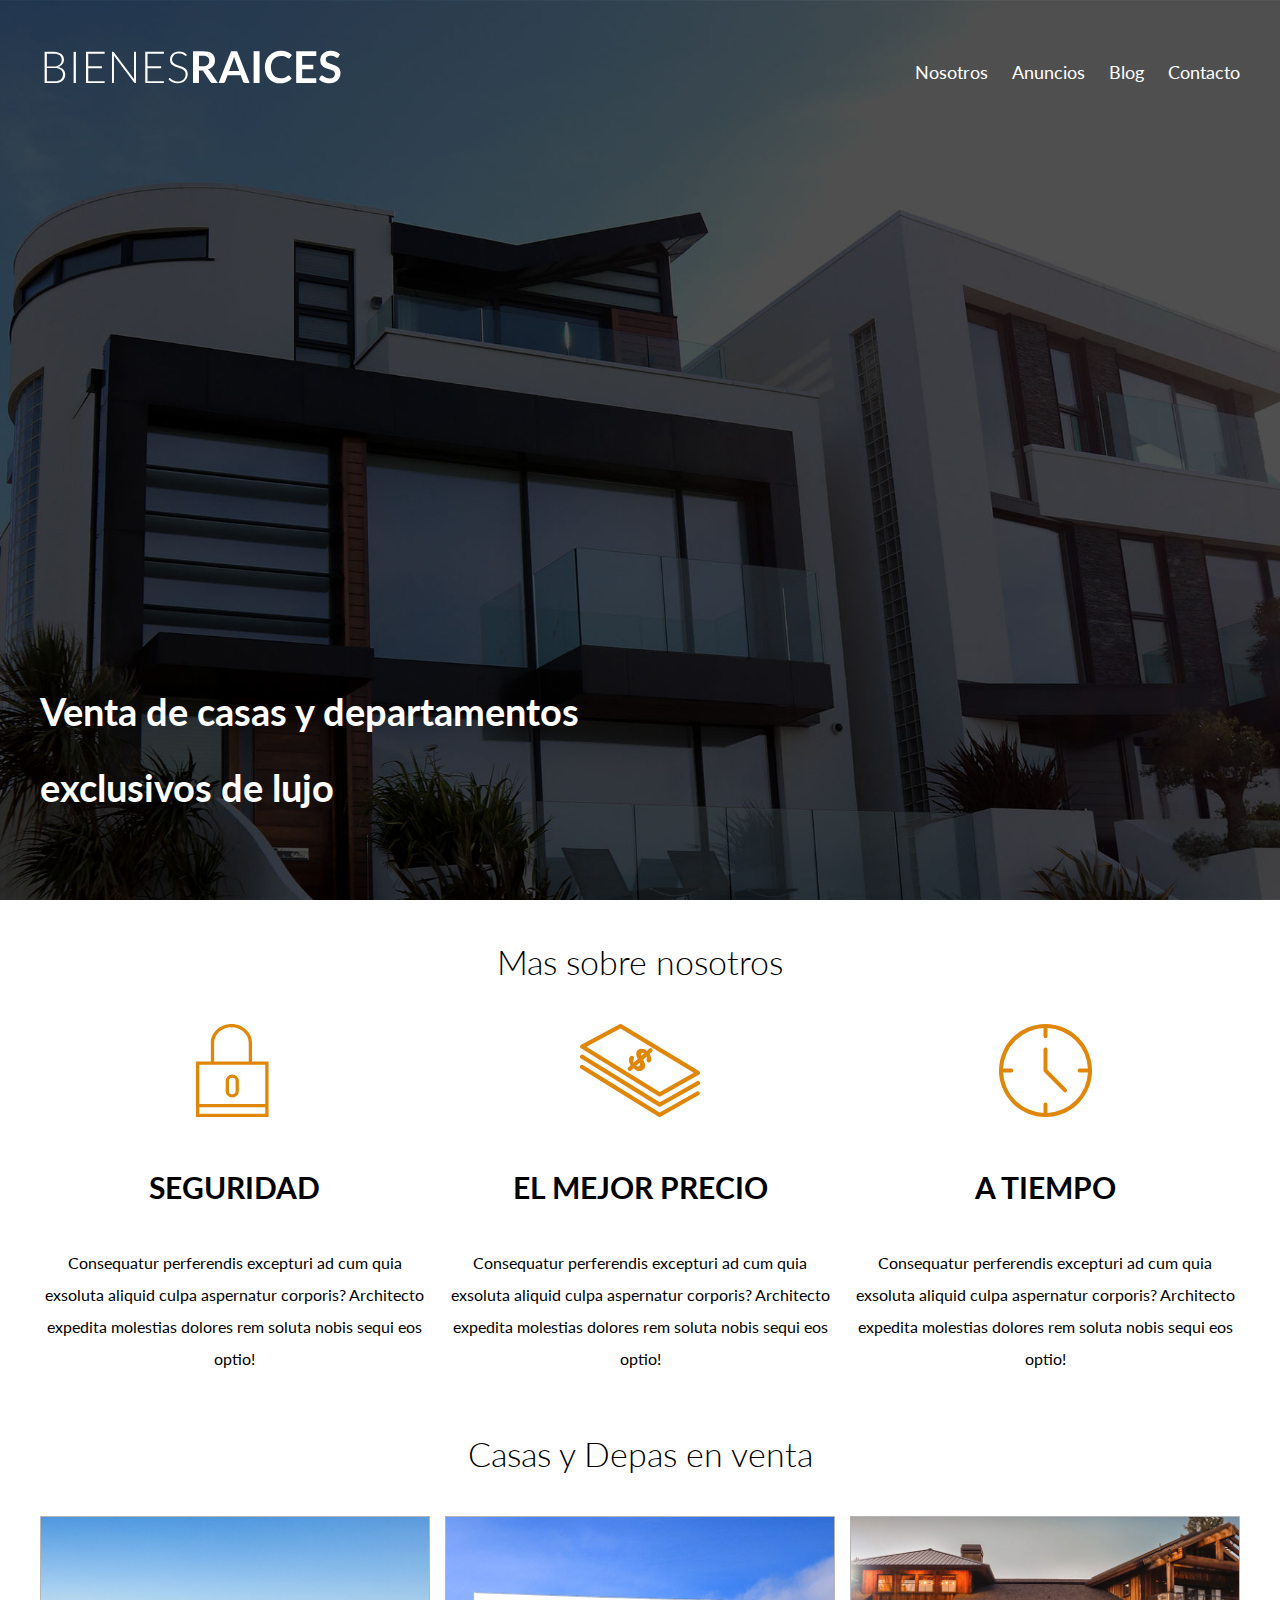
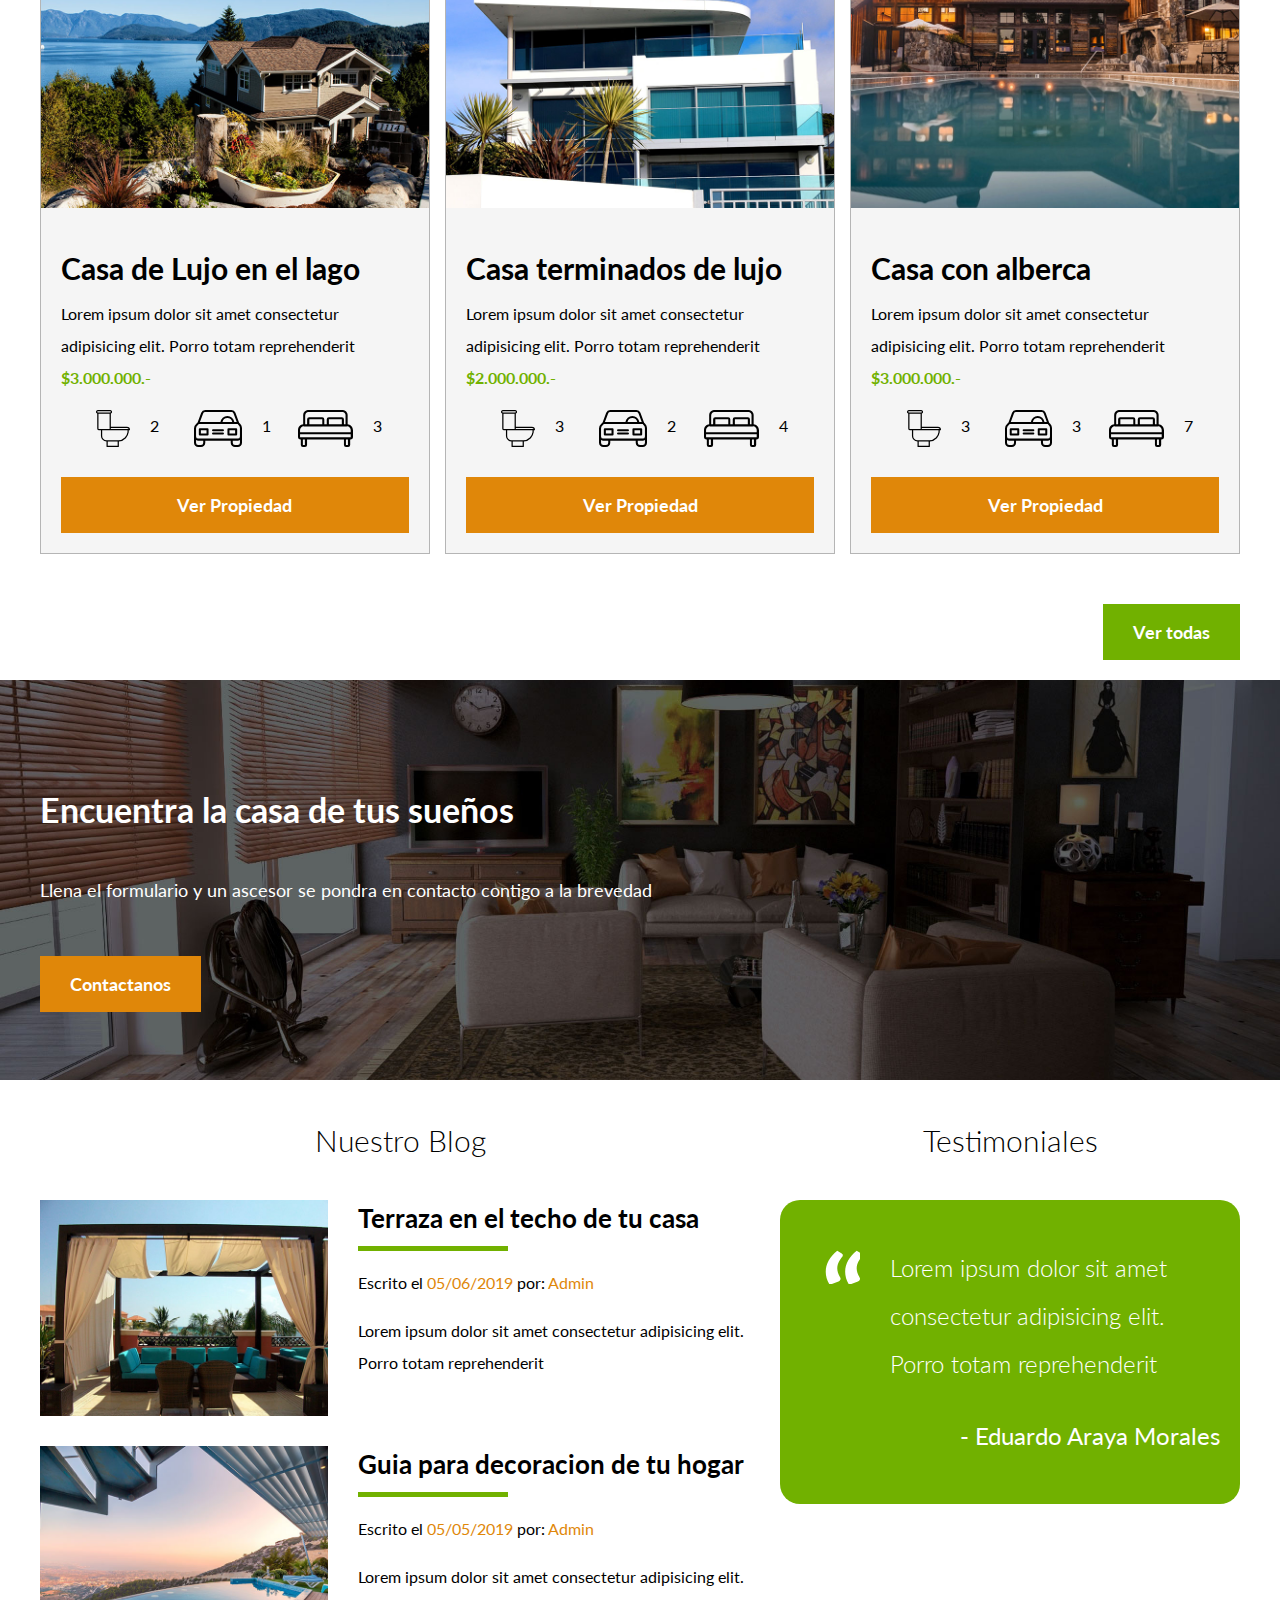
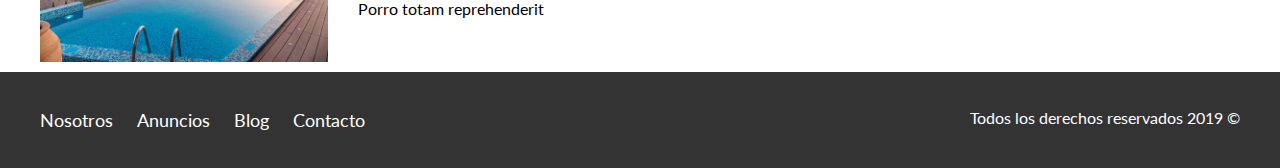
<file: Index.html>
<!DOCTYPE html>
<html lang="en">

<head>
    <meta charset="UTF-8">
    <meta name="viewport" content="width=device-width, initial-scale=1.0">
    <meta http-equiv="X-UA-Compatible" content="ie=edge">
    <title>Bienes Raices</title>
    <link href="https://fonts.googleapis.com/css?family=Lato:300,400,700,900" rel="stylesheet">
    <link rel="stylesheet" href="css/normalize.css">
    <link rel="stylesheet" href="css/styles.css">
</head>

<body>
    <header class="site-header inicio">
        <div class="contenedor  contenido-header">
            <div class="barra">
                <a href="/">
                    <img src="img/logo.svg" alt="Logotipo de Bienes Raices">

                </a>
                <nav class="navegacion">
                    <a href="nosotros.html">Nosotros</a>
                    <a href="anuncios.html">Anuncios</a>
                    <a href="blog.html">Blog</a>
                    <a href="contacto.html">Contacto</a>
                </nav>
            </div>
            <h1>Venta de casas y departamentos exclusivos de lujo</h1>
        </div>
    </header>

    <section class="contenedor seccion">
        <h2 class="fw-300 centrar-texto">Mas sobre nosotros</h2>
        <div class="iconos-nosotros">
            <div class="icono">
                <img src="img/icono1.svg" alt="Icono de seguridad">
                <h3>Seguridad</h3>
                <p> Consequatur perferendis excepturi ad cum quia exsoluta aliquid culpa aspernatur corporis? Architecto
                    expedita
                    molestias dolores rem soluta nobis sequi eos
                    optio!</p>
            </div>
            <div class="icono">
                <img src="img/icono2.svg" alt="icono de precio">
                <h3>El mejor Precio</h3>
                <p> Consequatur perferendis excepturi ad cum quia exsoluta aliquid culpa aspernatur corporis? Architecto
                    expedita
                    molestias dolores rem soluta nobis sequi eos
                    optio!</p>
            </div>
            <div class=" icono">
                <img src="img/icono3.svg" alt="icono de tiempo">
                <h3>A tiempo</h3>
                <p> Consequatur perferendis excepturi ad cum quia exsoluta aliquid culpa aspernatur corporis? Architecto
                    expedita
                    molestias dolores rem soluta nobis sequi eos
                    optio!</p>
            </div>
        </div>
    </section>
    <main class="seccion contenedor">
        <h2 class="fw-300 centrar-texto">Casas y Depas en venta</h2>
        <div class="contenedor-anuncios">
            <div class="anuncio">
                <img src="img/anuncio1.jpg" alt="Casa en el lago">
                <div class="contenido-anuncio">
                    <h3>Casa de Lujo en el lago</h3>
                    <p>Lorem ipsum dolor sit amet consectetur adipisicing elit. Porro totam reprehenderit</p>
                    <p class="precio">$3.000.000.-</p>
                    <ul class="iconos-caracteristicas">
                        <li>
                            <img src="img/icono_wc.svg" alt="icono wc">
                            <p>2</p>
                        </li>
                        <li>
                            <img src="img/icono_estacionamiento.svg" alt="icono estacionamientos">
                            <p>1</p>
                        </li>
                        <li>
                            <img src="img/icono_dormitorio.svg" alt="icono dormitorio">
                            <p>3</p>
                        </li>
                    </ul>
                    <a href="#" class="boton boton-amarillo d-block ">Ver Propiedad</a>
                </div>
            </div>
            <div class="anuncio">
                <img src="img/anuncio2.jpg" alt="Casa de lujo">
                <div class="contenido-anuncio">
                    <h3>Casa terminados de lujo</h3>
                    <p>Lorem ipsum dolor sit amet consectetur adipisicing elit. Porro totam reprehenderit</p>
                    <p class="precio">$2.000.000.-</p>
                    <ul class="iconos-caracteristicas">
                        <li>
                            <img src="img/icono_wc.svg" alt="icono wc">
                            <p>3</p>
                        </li>
                        <li>
                            <img src="img/icono_estacionamiento.svg" alt="icono estacionamientos">
                            <p>2</p>
                        </li>
                        <li>
                            <img src="img/icono_dormitorio.svg" alt="icono dormitorio">
                            <p>4</p>
                        </li>
                    </ul>
                    <a href="#" class="boton boton-amarillo d-block ">Ver Propiedad</a>
                </div>
            </div>
            <div class="anuncio">
                <img src="img/anuncio3.jpg" alt="casa con alberca">
                <div class="contenido-anuncio">
                    <h3>Casa con alberca</h3>
                    <p>Lorem ipsum dolor sit amet consectetur adipisicing elit. Porro totam reprehenderit</p>
                    <p class="precio">$3.000.000.-</p>
                    <ul class="iconos-caracteristicas">
                        <li>
                            <img src="img/icono_wc.svg" alt="icono wc">
                            <p>3</p>
                        </li>
                        <li>
                            <img src="img/icono_estacionamiento.svg" alt="icono estacionamientos">
                            <p>3</p>
                        </li>
                        <li>
                            <img src="img/icono_dormitorio.svg" alt="icono dormitorio">
                            <p>7</p>
                        </li>
                    </ul>
                    <a href="#" class="boton boton-amarillo d-block ">Ver Propiedad</a>
                </div>
            </div>
        </div>
        <div class="ver-todas">
            <a href="anuncios.html" class="boton boton-verde">Ver todas</a>
        </div>
    </main>
    <section class="imagen-contacto">
        <div class="contenedor contenido-contacto seccion">
            <h2>Encuentra la casa de tus sueños</h2>
            <p>Llena el formulario y un ascesor se pondra en contacto contigo a la brevedad</p>
            <a href="contacto.html" class="boton boton-amarillo">Contactanos</a>
        </div>
    </section>
    <div class="seccion-inferior contenedor">
        <section class="blog">

            <h3 class="fw-300 centrar-texto">Nuestro Blog</h3>
            <article class="entrada-blog">
                <div class="imagen">
                    <img src="img/blog1.jpg" alt="Entrada de blog">
                </div>
                <div class="texto-entrada">
                    <a href="#">
                        <h4>Terraza en el techo de tu casa</h4>
                    </a>
                    <p> Escrito el <span> 05/06/2019 </span>por: <span>Admin</span> </p>
                    <p>Lorem ipsum dolor sit amet consectetur adipisicing elit. Porro totam reprehenderit</p>
                </div>
            </article>
            <article class="entrada-blog">
                <div class="imagen">
                    <img src="img/blog2.jpg" alt="Entrada de blog">
                </div>
                <div class="texto-entrada">
                    <a href="#">
                        <h4>Guia para decoracion de tu hogar</h4>
                    </a>
                    <p> Escrito el <span> 05/05/2019 </span>por: <span>Admin</span> </p>
                    <p>Lorem ipsum dolor sit amet consectetur adipisicing elit. Porro totam reprehenderit</p>
                </div>
            </article>
        </section>
        <section class="testimoniales">
            <h3 class="fw-300 centrar-texto">Testimoniales</h3>
            <div class="testimonial">
                <blockquote>
                    Lorem ipsum dolor sit amet consectetur adipisicing elit. Porro totam reprehenderit
                </blockquote>
                <p>- Eduardo Araya Morales</p>
            </div>
        </section>
    </div>
    <footer class="site-footer seccion">
        <div class="contenedor contenedor-footer">
            <nav class="navegacion">
                <a href="nosotros.html">Nosotros</a>
                <a href="anuncios.html">Anuncios</a>
                <a href="blog.html">Blog</a>
                <a href="contacto.html">Contacto</a>
            </nav>

            <p class="copyright">Todos los derechos reservados 2019 &copy;</p>
        </div>
    </footer>

</html>
</file>
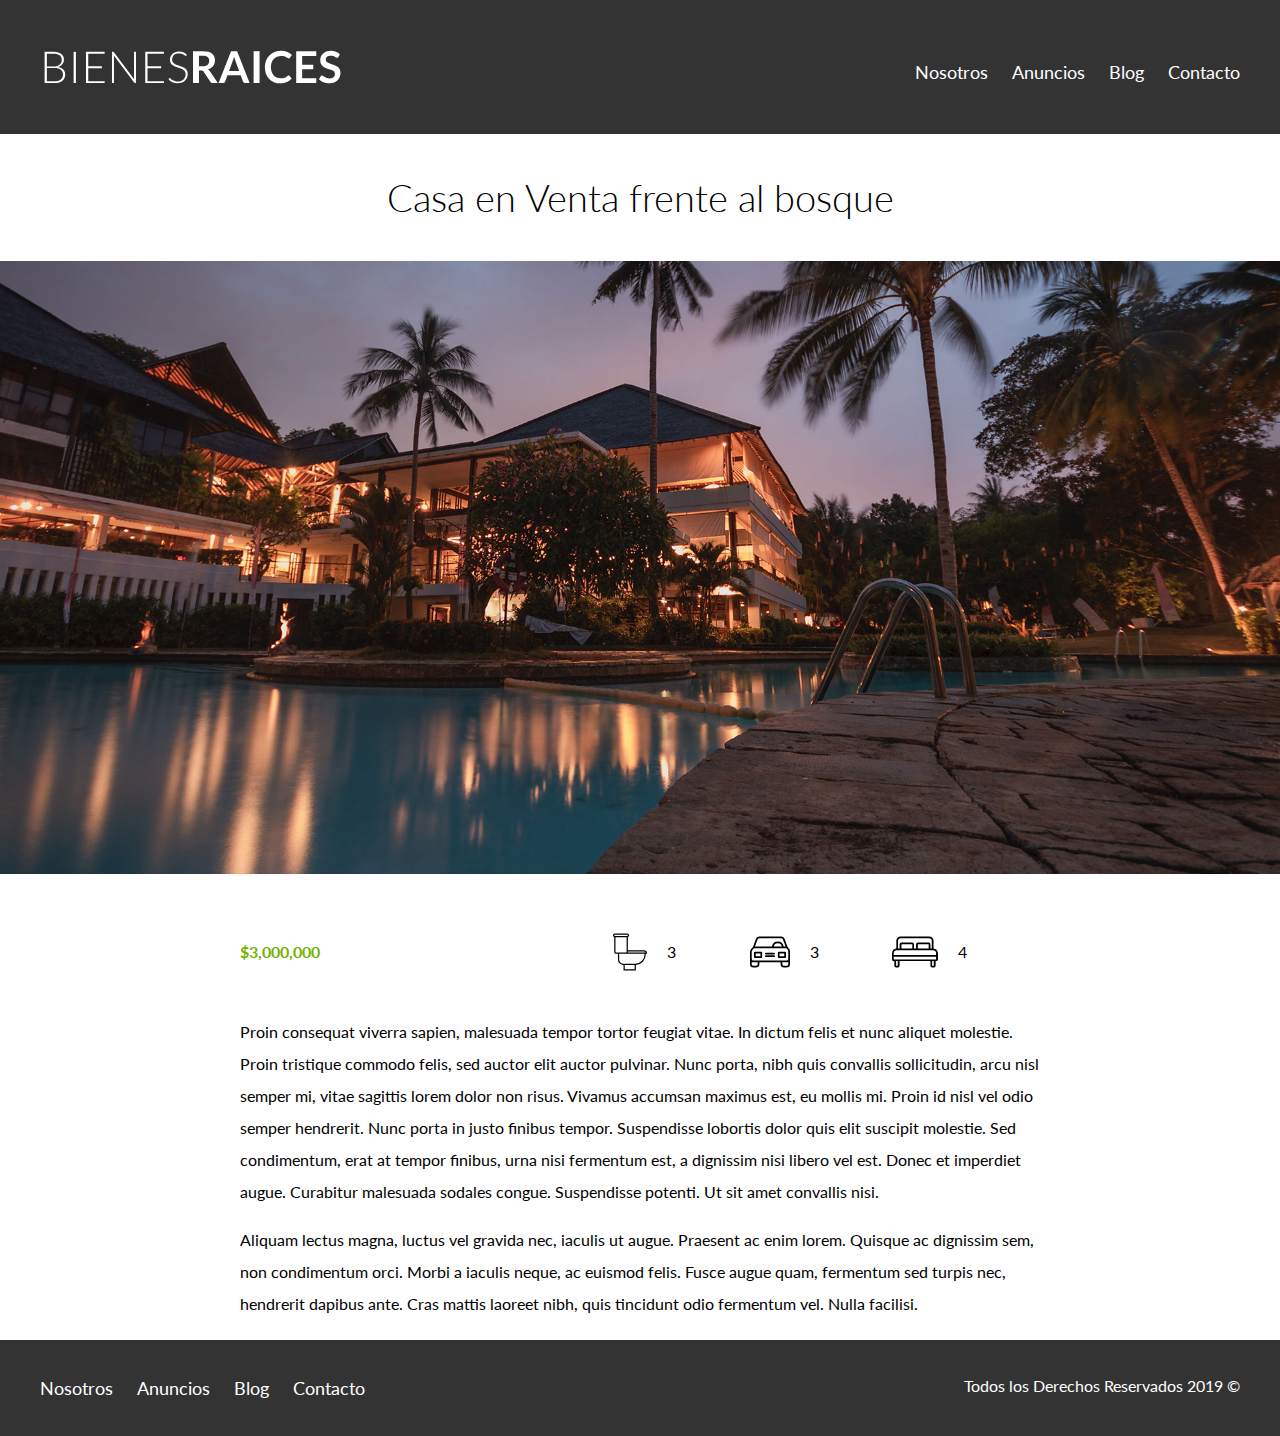
<file: anuncio.html>
<!DOCTYPE html>
<html lang="en">
<head>
    <meta charset="UTF-8">
    <meta name="viewport" content="width=device-width, initial-scale=1.0">
    <meta http-equiv="X-UA-Compatible" content="ie=edge">
    <title>Bienes Raices</title>
    <link href="https://fonts.googleapis.com/css?family=Lato:300,400,700,900" rel="stylesheet">
    <link rel="stylesheet" href="css/normalize.css">
    <link rel="stylesheet" href="css/styles.css">
</head>
<body>

    
    <header class="site-header">
        <div class="contenedor contenido-header">
            <div class="barra">
                <a href="/">
                    <img src="img/logo.svg" alt="Logotipo de Bienes Raices">
                </a>
                <div class="mobile-menu">
                    <a href="#navegacion">
                        <img src="img/barras.svg" alt="Icono Menu">
                    </a>
                </div>

                <nav id="navegacion" class="navegacion">
                    <a href="nosotros.html">Nosotros</a>
                    <a href="anuncios.html">Anuncios</a>
                    <a href="blog.html">Blog</a>
                    <a href="contacto.html">Contacto</a>
                </nav>
            </div>
        </div> <!-- contenedor -->
    </header>

    <h1 class="fw-300 centrar-texto">Casa en Venta frente al bosque</h1>
    <img src="img/destacada.jpg" alt="Imagen Anuncio">

    <main class="contenedor seccion contenido-centrado">
        <div class="resumen-propiedad">
            <p class="precio">$3,000,000</p>
            <ul class="iconos-caracteristicas">
                <li>
                    <img src="img/icono_wc.svg" alt="icono wc">
                    <p>3</p>
                </li>
                <li>
                    <img src="img/icono_estacionamiento.svg" alt="icono autos">
                    <p>3</p>
                </li>
                <li>
                    <img src="img/icono_dormitorio.svg" alt="icono habitaciones">
                    <p>4</p>
                </li>
            </ul>
        </div><!--.resumen-propiedad-->

        <p>Proin consequat viverra sapien, malesuada tempor tortor feugiat vitae. In dictum felis et nunc aliquet molestie. Proin tristique commodo felis, sed auctor elit auctor pulvinar. Nunc porta, nibh quis convallis sollicitudin, arcu nisl semper mi, vitae sagittis lorem dolor non risus. Vivamus accumsan maximus est, eu mollis mi. Proin id nisl vel odio semper hendrerit. Nunc porta in justo finibus tempor. Suspendisse lobortis dolor quis elit suscipit molestie. Sed condimentum, erat at tempor finibus, urna nisi fermentum est, a dignissim nisi libero vel est. Donec et imperdiet augue. Curabitur malesuada sodales congue. Suspendisse potenti. Ut sit amet convallis nisi.</p>

        <p>Aliquam lectus magna, luctus vel gravida nec, iaculis ut augue. Praesent ac enim lorem. Quisque ac dignissim sem, non condimentum orci. Morbi a iaculis neque, ac euismod felis. Fusce augue quam, fermentum sed turpis nec, hendrerit dapibus ante. Cras mattis laoreet nibh, quis tincidunt odio fermentum vel. Nulla facilisi.</p>
    </main>

    <footer class="site-footer seccion">
        <div class="contenedor contenedor-footer">
            <nav class="navegacion">
                <a href="nosotros.html">Nosotros</a>
                <a href="anuncios.html">Anuncios</a>
                <a href="blog.html">Blog</a>
                <a href="contacto.html">Contacto</a>
            </nav>
            <p class="copyright">Todos los Derechos Reservados 2019 &copy; </p>
        </div>
    </footer>
</body>
</html>
</file>
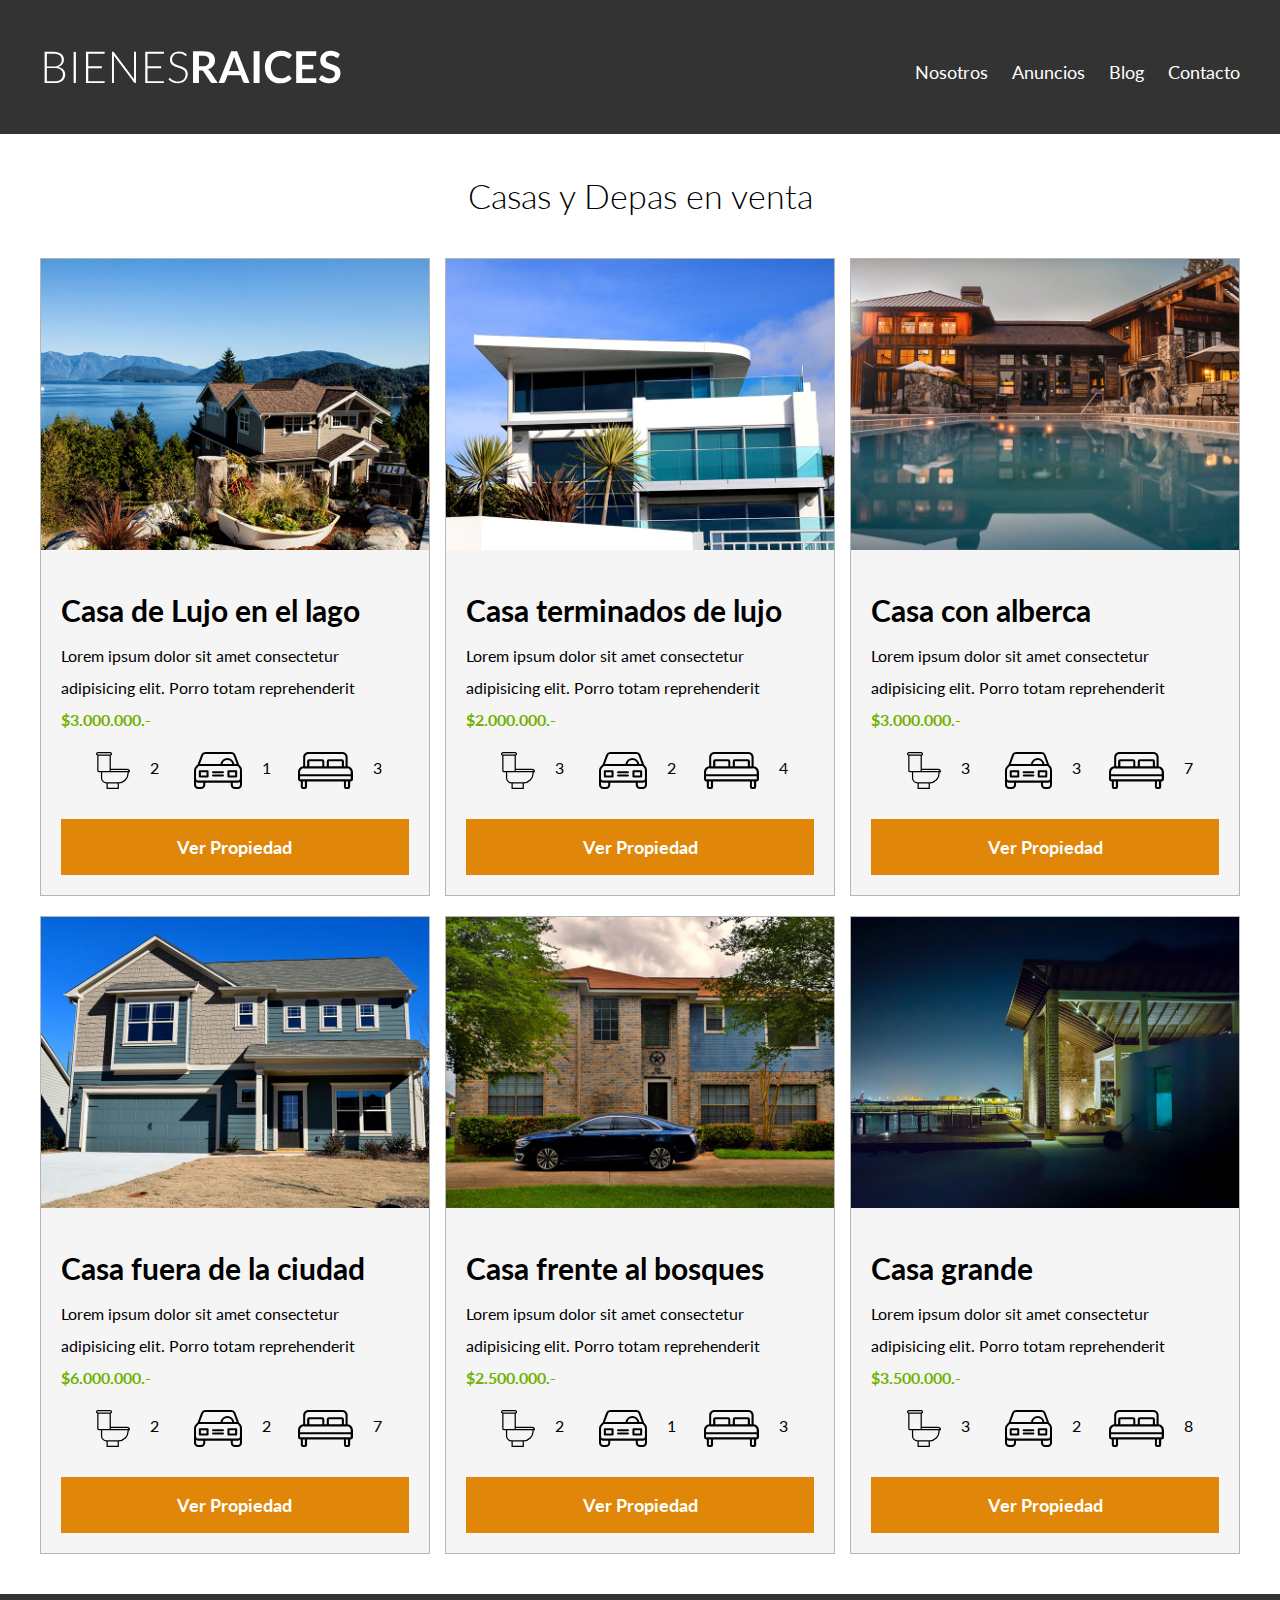
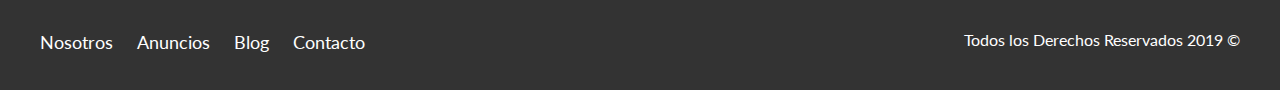
<file: anuncios.html>
<!DOCTYPE html>
<html lang="en">
<head>
    <meta charset="UTF-8">
    <meta name="viewport" content="width=device-width, initial-scale=1.0">
    <meta http-equiv="X-UA-Compatible" content="ie=edge">
    <title>Bienes Raices</title>
    <link href="https://fonts.googleapis.com/css?family=Lato:300,400,700,900" rel="stylesheet">
    <link rel="stylesheet" href="css/normalize.css">
    <link rel="stylesheet" href="css/styles.css">
</head>
<body>

    <header class="site-header">
        <div class="contenedor contenido-header">
            <div class="barra">
                <a href="/">
                    <img src="img/logo.svg" alt="Logotipo de Bienes Raices">
                </a>
                <div class="mobile-menu">
                    <a href="#navegacion">
                        <img src="img/barras.svg" alt="Icono Menu">
                    </a>
                </div>

                <nav id="navegacion" class="navegacion">
                    <a href="nosotros.html">Nosotros</a>
                    <a href="anuncios.html">Anuncios</a>
                    <a href="blog.html">Blog</a>
                    <a href="contacto.html">Contacto</a>
                </nav>
            </div>
        </div> <!-- contenedor -->
    </header>

    <main class="seccion contenedor">
        <h2 class="fw-300 centrar-texto">Casas y Depas en venta</h2>
        <div class="contenedor-anuncios">
            <div class="anuncio">
                <img src="img/anuncio1.jpg" alt="Casa en el lago">
                <div class="contenido-anuncio">
                    <h3>Casa de Lujo en el lago</h3>
                    <p>Lorem ipsum dolor sit amet consectetur adipisicing elit. Porro totam reprehenderit</p>
                    <p class="precio">$3.000.000.-</p>
                    <ul class="iconos-caracteristicas">
                        <li>
                            <img src="img/icono_wc.svg" alt="icono wc">
                            <p>2</p>
                        </li>
                        <li>
                            <img src="img/icono_estacionamiento.svg" alt="icono estacionamientos">
                            <p>1</p>
                        </li>
                        <li>
                            <img src="img/icono_dormitorio.svg" alt="icono dormitorio">
                            <p>3</p>
                        </li>
                    </ul>
                    <a href="anuncio.html" class="boton boton-amarillo d-block ">Ver Propiedad</a>
                </div>
            </div>
            <div class="anuncio">
                <img src="img/anuncio2.jpg" alt="Casa de lujo">
                <div class="contenido-anuncio">
                    <h3>Casa terminados de lujo</h3>
                    <p>Lorem ipsum dolor sit amet consectetur adipisicing elit. Porro totam reprehenderit</p>
                    <p class="precio">$2.000.000.-</p>
                    <ul class="iconos-caracteristicas">
                        <li>
                            <img src="img/icono_wc.svg" alt="icono wc">
                            <p>3</p>
                        </li>
                        <li>
                            <img src="img/icono_estacionamiento.svg" alt="icono estacionamientos">
                            <p>2</p>
                        </li>
                        <li>
                            <img src="img/icono_dormitorio.svg" alt="icono dormitorio">
                            <p>4</p>
                        </li>
                    </ul>
                    <a href="anuncio.html" class="boton boton-amarillo d-block ">Ver Propiedad</a>
                </div>
            </div>
            <div class="anuncio">
                <img src="img/anuncio3.jpg" alt="casa con alberca">
                <div class="contenido-anuncio">
                    <h3>Casa con alberca</h3>
                    <p>Lorem ipsum dolor sit amet consectetur adipisicing elit. Porro totam reprehenderit</p>
                    <p class="precio">$3.000.000.-</p>
                    <ul class="iconos-caracteristicas">
                        <li>
                            <img src="img/icono_wc.svg" alt="icono wc">
                            <p>3</p>
                        </li>
                        <li>
                            <img src="img/icono_estacionamiento.svg" alt="icono estacionamientos">
                            <p>3</p>
                        </li>
                        <li>
                            <img src="img/icono_dormitorio.svg" alt="icono dormitorio">
                            <p>7</p>
                        </li>
                    </ul>
                    <a href="anuncio.html" class="boton boton-amarillo d-block ">Ver Propiedad</a>
                </div>
            </div>
            <div class="anuncio">
                <img src="img/anuncio4.jpg" alt="casa de lujo">
                <div class="contenido-anuncio">
                    <h3>Casa fuera de la ciudad</h3>
                    <p>Lorem ipsum dolor sit amet consectetur adipisicing elit. Porro totam reprehenderit</p>
                    <p class="precio">$6.000.000.-</p>
                    <ul class="iconos-caracteristicas">
                        <li>
                            <img src="img/icono_wc.svg" alt="icono wc">
                            <p>2</p>
                        </li>
                        <li>
                            <img src="img/icono_estacionamiento.svg" alt="icono estacionamientos">
                            <p>2</p>
                        </li>
                        <li>
                            <img src="img/icono_dormitorio.svg" alt="icono dormitorio">
                            <p>7</p>
                        </li>
                    </ul>
                    <a href="anuncio.html" class="boton boton-amarillo d-block ">Ver Propiedad</a>
                </div>
            </div>
            <div class="anuncio">
                <img src="img/anuncio5.jpg" alt="casa frente al bisque">
                <div class="contenido-anuncio">
                    <h3>Casa frente al bosques</h3>
                    <p>Lorem ipsum dolor sit amet consectetur adipisicing elit. Porro totam reprehenderit</p>
                    <p class="precio">$2.500.000.-</p>
                    <ul class="iconos-caracteristicas">
                        <li>
                            <img src="img/icono_wc.svg" alt="icono wc">
                            <p>2</p>
                        </li>
                        <li>
                            <img src="img/icono_estacionamiento.svg" alt="icono estacionamientos">
                            <p>1</p>
                        </li>
                        <li>
                            <img src="img/icono_dormitorio.svg" alt="icono dormitorio">
                            <p>3</p>
                        </li>
                    </ul>
                    <a href="anuncio.html" class="boton boton-amarillo d-block ">Ver Propiedad</a>
                </div>
            </div>
            <div class="anuncio">
                <img src="img/anuncio6.jpg" alt="casa 6">
                <div class="contenido-anuncio">
                    <h3>Casa grande</h3>
                    <p>Lorem ipsum dolor sit amet consectetur adipisicing elit. Porro totam reprehenderit</p>
                    <p class="precio">$3.500.000.-</p>
                    <ul class="iconos-caracteristicas">
                        <li>
                            <img src="img/icono_wc.svg" alt="icono wc">
                            <p>3</p>
                        </li>
                        <li>
                            <img src="img/icono_estacionamiento.svg" alt="icono estacionamientos">
                            <p>2</p>
                        </li>
                        <li>
                            <img src="img/icono_dormitorio.svg" alt="icono dormitorio">
                            <p>8</p>
                        </li>
                    </ul>
                    <a href="anuncio.html" class="boton boton-amarillo d-block ">Ver Propiedad</a>
                </div>
            </div>
        </div>
        
    </main>

    <footer class="site-footer seccion">
        <div class="contenedor contenedor-footer">
            <nav class="navegacion">
                <a href="nosotros.html">Nosotros</a>
                <a href="anuncios.html">Anuncios</a>
                <a href="blog.html">Blog</a>
                <a href="contacto.html">Contacto</a>
            </nav>
            <p class="copyright">Todos los Derechos Reservados 2019 &copy; </p>
        </div>
    </footer>
</body>
</html>
</file>
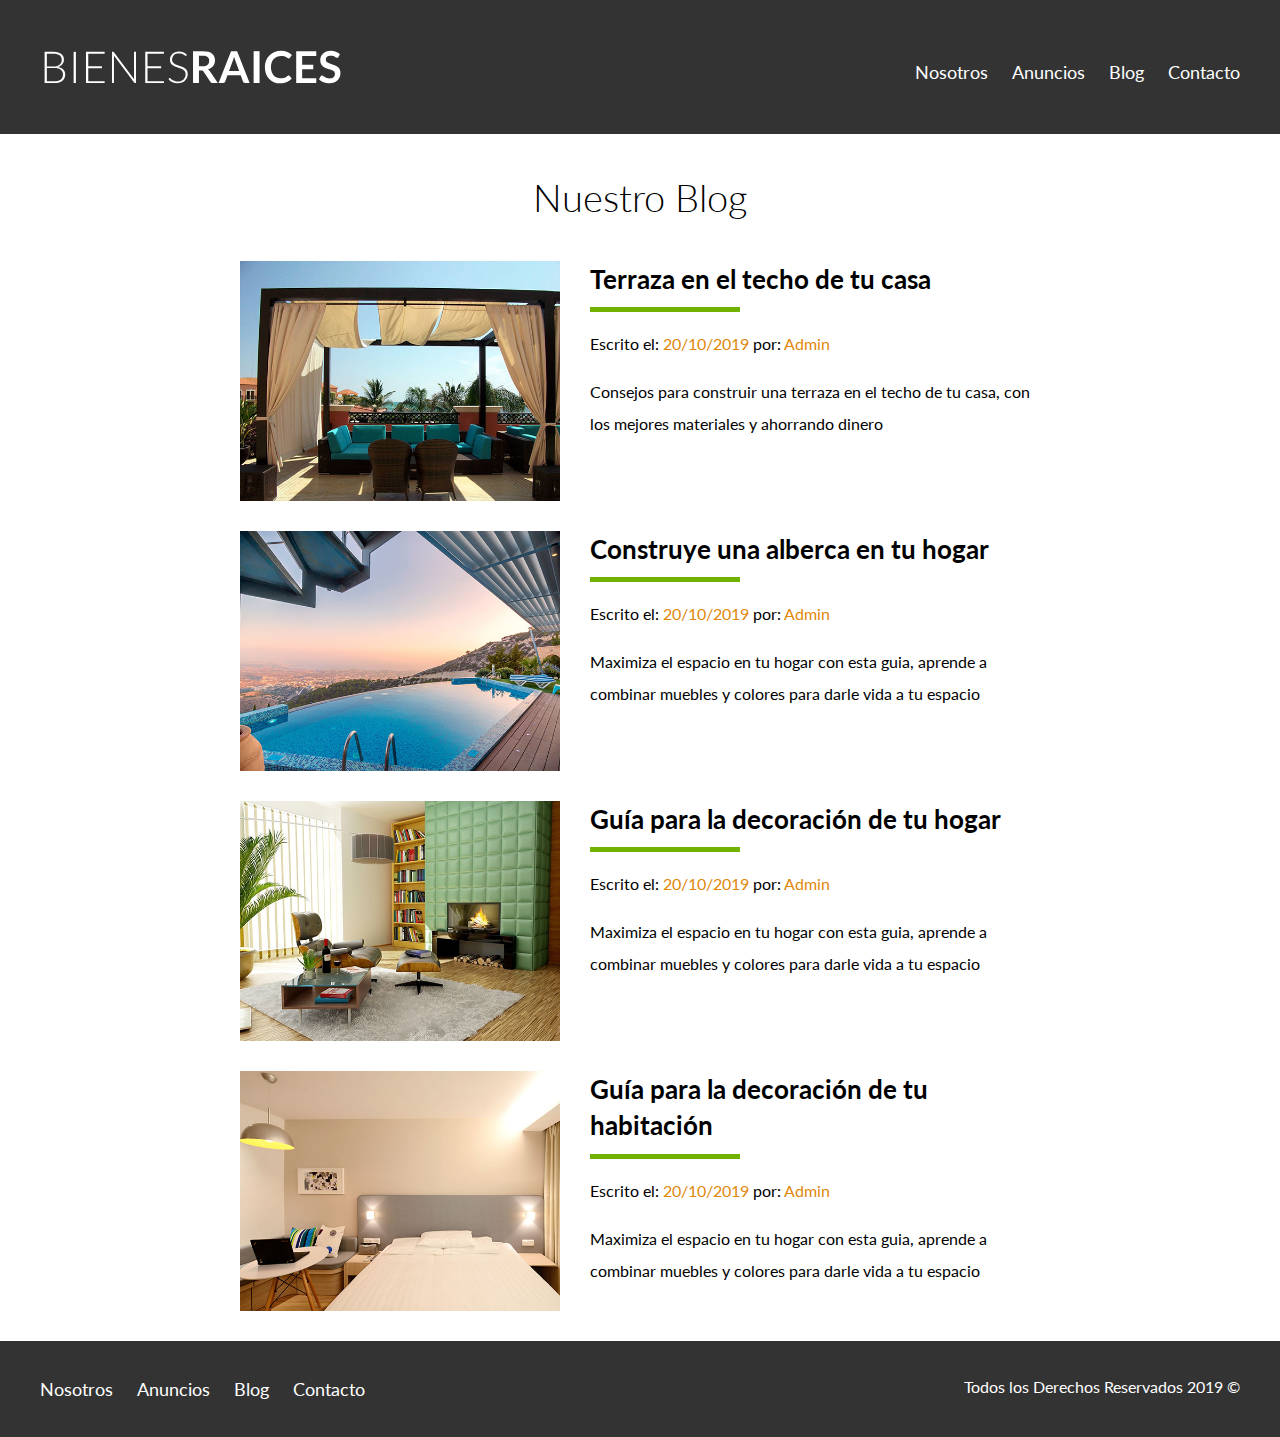
<file: blog.html>
<!DOCTYPE html>
<html lang="en">
<head>
    <meta charset="UTF-8">
    <meta name="viewport" content="width=device-width, initial-scale=1.0">
    <meta http-equiv="X-UA-Compatible" content="ie=edge">
    <title>Bienes Raices</title>
    <link href="https://fonts.googleapis.com/css?family=Lato:300,400,700,900" rel="stylesheet">
    <link rel="stylesheet" href="css/normalize.css">
    <link rel="stylesheet" href="css/styles.css">
</head>
<body>

    <header class="site-header">
        <div class="contenedor contenido-header">
            <div class="barra">
                <a href="/">
                    <img src="img/logo.svg" alt="Logotipo de Bienes Raices">
                </a>
                <div class="mobile-menu">
                    <a href="#navegacion">
                        <img src="img/barras.svg" alt="Icono Menu">
                    </a>
                </div>

                <nav id="navegacion" class="navegacion">
                    <a href="nosotros.html">Nosotros</a>
                    <a href="anuncios.html">Anuncios</a>
                    <a href="blog.html">Blog</a>
                    <a href="contacto.html">Contacto</a>
                </nav>
            </div>
        </div> <!-- contenedor -->
    </header>

    

    <main class="contenedor seccion contenido-centrado">
        <h1 class="fw-300 centrar-texto">Nuestro Blog</h1>

        <article class="entrada-blog">
            <div class="imagen">
                <img src="img/blog1.jpg" alt="Entrada de blog">
            </div>
            <div class="texto-entrada">
                <a href="entrada.html">
                    <h4>Terraza  en el techo de tu casa</h4>
                </a>
                <p>Escrito el: <span> 20/10/2019 </span> por: <span> Admin </span> </p>
                <p>Consejos para construir una terraza en el techo de tu casa, con los mejores materiales y ahorrando dinero</p>
            </div>
        </article>

        <article class="entrada-blog">
            <div class="imagen">
                <img src="img/blog2.jpg" alt="Entrada de blog">
            </div>
            <div class="texto-entrada">
                <a href="entrada.html">
                    <h4>Construye una alberca en tu hogar</h4>
                </a>
                <p>Escrito el: <span> 20/10/2019 </span> por: <span> Admin </span> </p>
                <p>Maximiza el espacio en tu hogar con esta guia, aprende a combinar muebles y colores para darle vida a tu espacio</p>
            </div>
        </article>

        <article class="entrada-blog">
            <div class="imagen">
                <img src="img/blog3.jpg" alt="Entrada de blog">
            </div>
            <div class="texto-entrada">
                <a href="entrada.html">
                    <h4>Guía para la decoración de tu hogar</h4>
                </a>
                <p>Escrito el: <span> 20/10/2019 </span> por: <span> Admin </span> </p>
                <p>Maximiza el espacio en tu hogar con esta guia, aprende a combinar muebles y colores para darle vida a tu espacio</p>
            </div>
        </article>

        <article class="entrada-blog">
            <div class="imagen">
                <img src="img/blog4.jpg" alt="Entrada de blog">
            </div>
            <div class="texto-entrada">
                <a href="entrada.html">
                    <h4>Guía para la decoración de tu habitación</h4>
                </a>
                <p>Escrito el: <span> 20/10/2019 </span> por: <span> Admin </span> </p>
                <p>Maximiza el espacio en tu hogar con esta guia, aprende a combinar muebles y colores para darle vida a tu espacio</p>
            </div>
        </article>
    </main>

    <footer class="site-footer seccion">
        <div class="contenedor contenedor-footer">
            <nav class="navegacion">
                <a href="nosotros.html">Nosotros</a>
                <a href="anuncios.html">Anuncios</a>
                <a href="blog.html">Blog</a>
                <a href="contacto.html">Contacto</a>
            </nav>
            <p class="copyright">Todos los Derechos Reservados 2019 &copy; </p>
        </div>
    </footer>
</body>
</html>
</file>
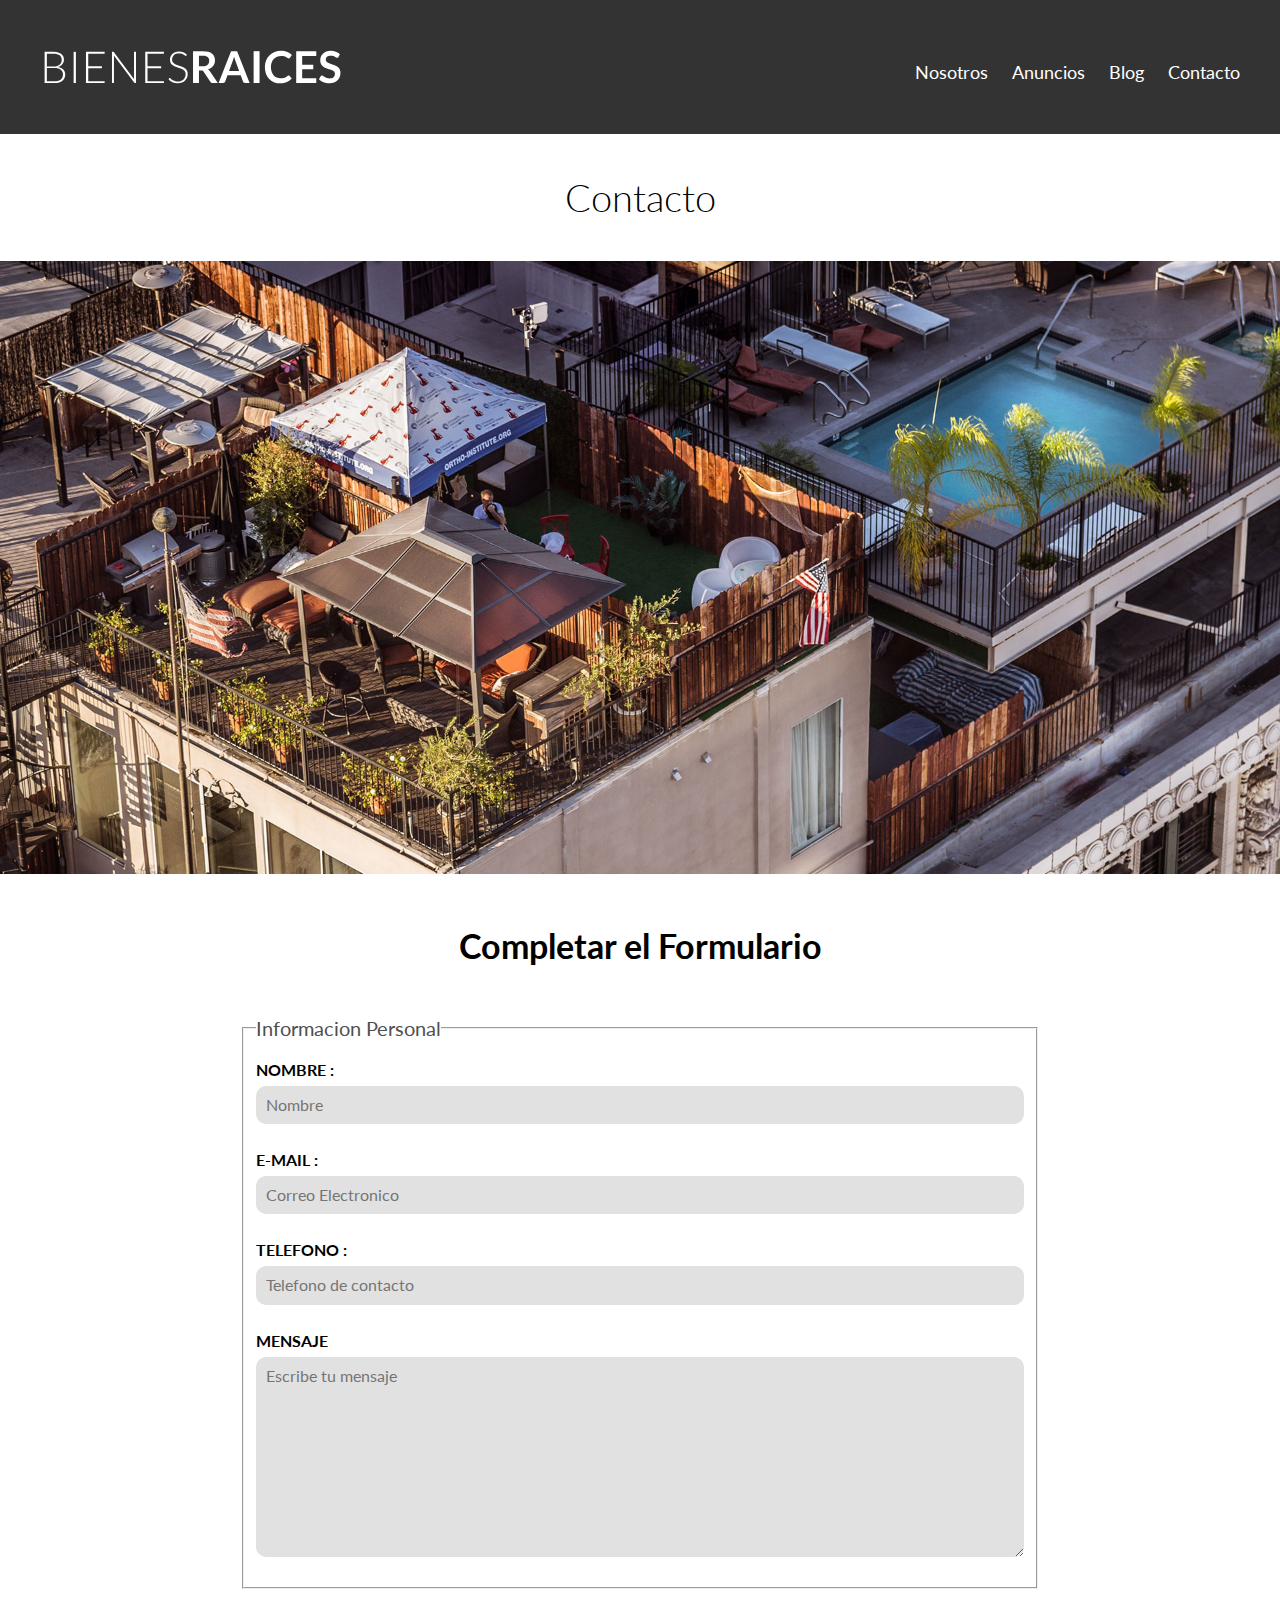
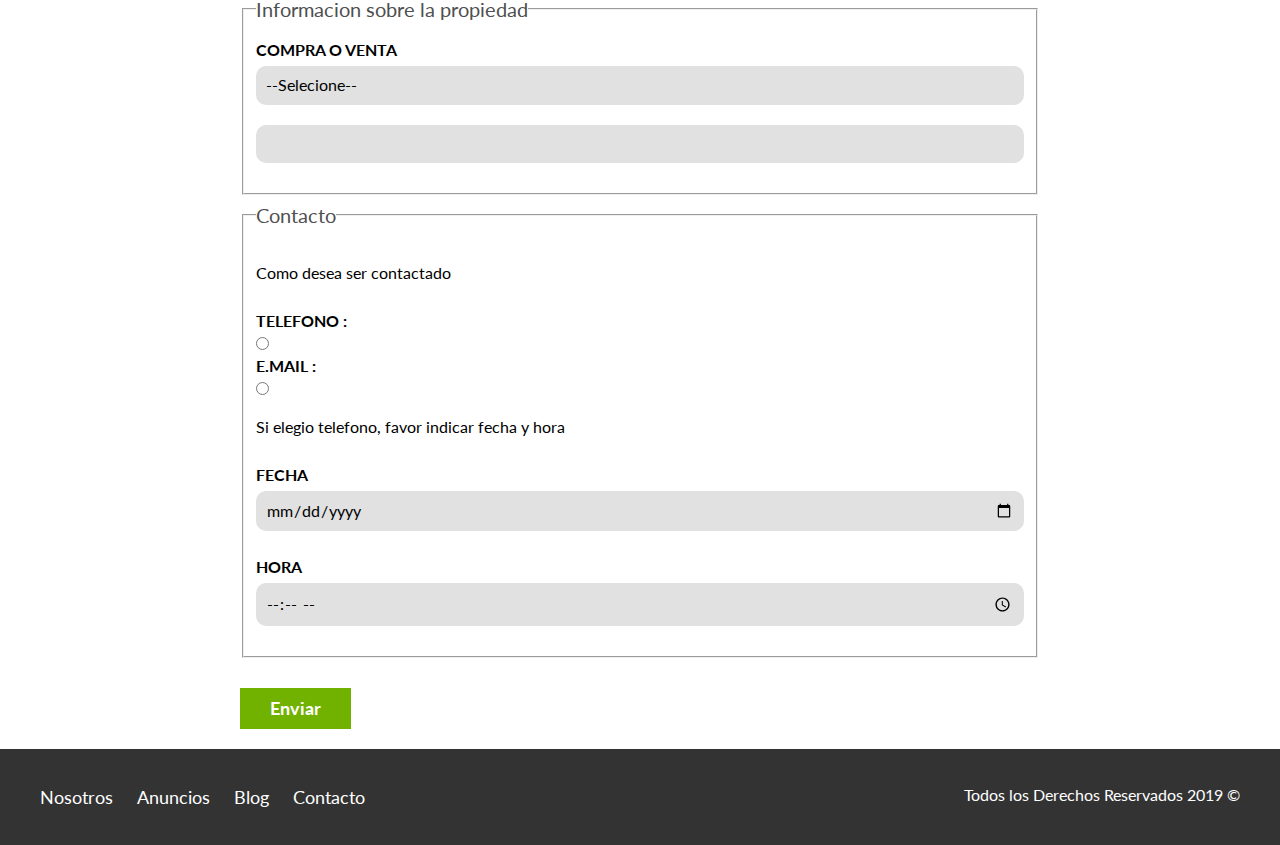
<file: contacto.html>
<!DOCTYPE html>
<html lang="en">

<head>
    <meta charset="UTF-8">
    <meta name="viewport" content="width=device-width, initial-scale=1.0">
    <meta http-equiv="X-UA-Compatible" content="ie=edge">
    <title>Contacto</title>
    <link href="https://fonts.googleapis.com/css?family=Lato:300,400,700,900" rel="stylesheet">
    <link rel="stylesheet" href="css/normalize.css">
    <link rel="stylesheet" href="css/styles.css">
</head>

<body>


    <header class="site-header">
        <div class="contenedor contenido-header">
            <div class="barra">
                <a href="/">
                    <img src="img/logo.svg" alt="Logotipo de Bienes Raices">
                </a>
                <div class="mobile-menu">
                    <a href="#navegacion">
                        <img src="img/barras.svg" alt="Icono Menu">
                    </a>
                </div>

                <nav id="navegacion" class="navegacion">
                    <a href="nosotros.html">Nosotros</a>
                    <a href="anuncios.html">Anuncios</a>
                    <a href="blog.html">Blog</a>
                    <a href="contacto.html">Contacto</a>
                </nav>
            </div>
        </div> <!-- contenedor -->
    </header>
    <h1 class="fw-300 centrar-texto">Contacto</h1>
    <img src="img/destacada3.jpg" alt="Imagen contacto">
    <main class="contenedor seccion contenido-centrado">
        <h2 class="fw 300 centrar-texto">Completar el Formulario</h2>
        <form action="">
            <fieldset>
                <legend>Informacion Personal</legend>
                <label for="nombre">Nombre : </label>
                <input type="text" id="nombre" placeholder="Nombre" required>
    
                <label for="email">E-mail : </label>
                <input type="email" id="email" placeholder="Correo Electronico" required>
    
                <label for="telefono">Telefono : </label>
                <input type="tel" id="telefono" placeholder="Telefono de contacto" required>
    
                <label for="mensaje">Mensaje</label>
                <textarea id="mensaje" placeholder="Escribe tu mensaje" required></textarea>
            </fieldset>
            <fieldset>
                <legend>Informacion sobre la propiedad </legend>
                <label for="opciones">Compra o Venta</label>
                <select id="opciones">
                    <option value="" disabled selected>--Selecione--</option>
                    <option value="Compra">Compra </option>
                    <option value="Venta">Venta</option>
                </select>

                <label for="cantidad"></label>
                <input type="number" id="cantidad" min="0" max="100">
    
            </fieldset>
            <fieldset>
                <legend>Contacto</legend>
                <p>Como desea ser contactado</p>
                <label for="tel">Telefono : </label>
                <input type="radio" name="contacto"id="tel" value="correo">

                <label for="correo">E.mail : </label>
                <input type="radio" name="contacto"id="telefono"value="telefono">

                <p>Si elegio telefono, favor indicar fecha y hora </p>
                <label for="fecha">Fecha</label>
                <input type="date" name="fecha" id="fecha">
                <label for="hora">Hora </label>
                <input type="time" name="hora" id="hora" min="09:00" max="18:00">
            </fieldset>
            <input type="submit" value="Enviar" class="boton boton-verde">
        </form>

    </main>



    <footer class="site-footer seccion">
        <div class="contenedor contenedor-footer">
            <nav class="navegacion">
                <a href="nosotros.html">Nosotros</a>
                <a href="anuncios.html">Anuncios</a>
                <a href="blog.html">Blog</a>
                <a href="contacto.html">Contacto</a>
            </nav>
            <p class="copyright">Todos los Derechos Reservados 2019 &copy; </p>
        </div>
    </footer>
</body>

</html>
</file>
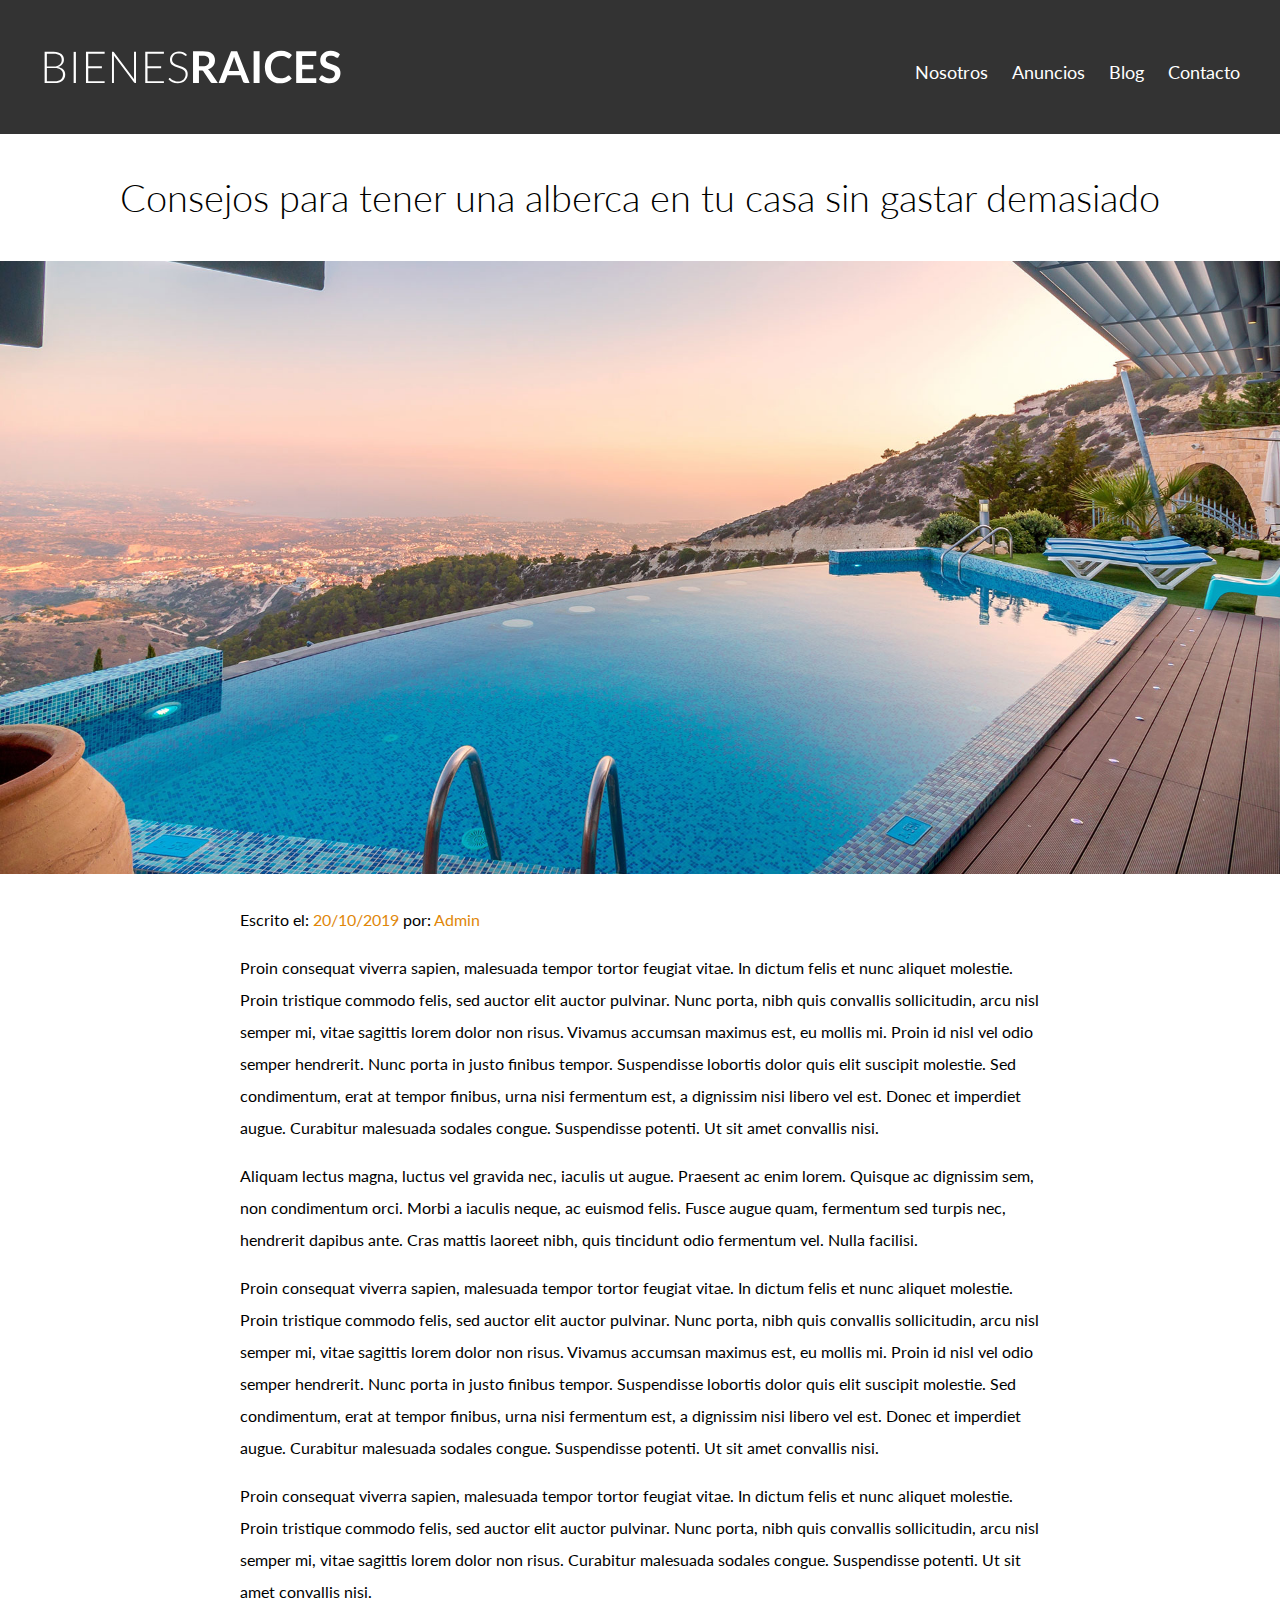
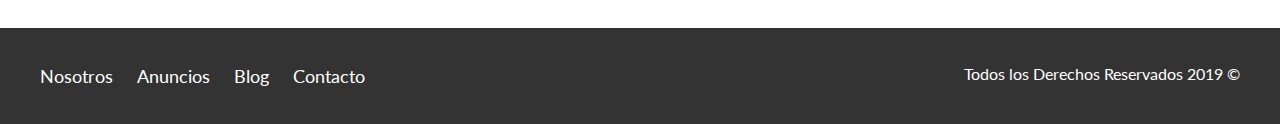
<file: entrada.html>
<!DOCTYPE html>
<html lang="en">
<head>
    <meta charset="UTF-8">
    <meta name="viewport" content="width=device-width, initial-scale=1.0">
    <meta http-equiv="X-UA-Compatible" content="ie=edge">
    <title>Bienes Raices</title>
    <link href="https://fonts.googleapis.com/css?family=Lato:300,400,700,900" rel="stylesheet">
    <link rel="stylesheet" href="css/normalize.css">
    <link rel="stylesheet" href="css/styles.css">
</head>
<body>

    <header class="site-header">
        <div class="contenedor contenido-header">
            <div class="barra">
                <a href="/">
                    <img src="img/logo.svg" alt="Logotipo de Bienes Raices">
                </a>
                <div class="mobile-menu">
                    <a href="#navegacion">
                        <img src="img/barras.svg" alt="Icono Menu">
                    </a>
                </div>

                <nav id="navegacion" class="navegacion">
                    <a href="nosotros.html">Nosotros</a>
                    <a href="anuncios.html">Anuncios</a>
                    <a href="blog.html">Blog</a>
                    <a href="contacto.html">Contacto</a>
                </nav>
            </div>
        </div> <!-- contenedor -->
    </header>

    <h1 class="fw-300 centrar-texto">Consejos para tener una alberca en tu casa sin gastar demasiado</h1>

    <img src="img/destacada2.jpg" alt="Imagen Principal">

    <main class="contenedor seccion contenido-centrado texto-entrada">
        <p>Escrito el: <span> 20/10/2019 </span> por: <span> Admin </span> </p>

        <p>Proin consequat viverra sapien, malesuada tempor tortor feugiat vitae. In dictum felis et nunc aliquet molestie. Proin tristique commodo felis, sed auctor elit auctor pulvinar. Nunc porta, nibh quis convallis sollicitudin, arcu nisl semper mi, vitae sagittis lorem dolor non risus. Vivamus accumsan maximus est, eu mollis mi. Proin id nisl vel odio semper hendrerit. Nunc porta in justo finibus tempor. Suspendisse lobortis dolor quis elit suscipit molestie. Sed condimentum, erat at tempor finibus, urna nisi fermentum est, a dignissim nisi libero vel est. Donec et imperdiet augue. Curabitur malesuada sodales congue. Suspendisse potenti. Ut sit amet convallis nisi.</p>

        <p>Aliquam lectus magna, luctus vel gravida nec, iaculis ut augue. Praesent ac enim lorem. Quisque ac dignissim sem, non condimentum orci. Morbi a iaculis neque, ac euismod felis. Fusce augue quam, fermentum sed turpis nec, hendrerit dapibus ante. Cras mattis laoreet nibh, quis tincidunt odio fermentum vel. Nulla facilisi.</p>

        <p>Proin consequat viverra sapien, malesuada tempor tortor feugiat vitae. In dictum felis et nunc aliquet molestie. Proin tristique commodo felis, sed auctor elit auctor pulvinar. Nunc porta, nibh quis convallis sollicitudin, arcu nisl semper mi, vitae sagittis lorem dolor non risus. Vivamus accumsan maximus est, eu mollis mi. Proin id nisl vel odio semper hendrerit. Nunc porta in justo finibus tempor. Suspendisse lobortis dolor quis elit suscipit molestie. Sed condimentum, erat at tempor finibus, urna nisi fermentum est, a dignissim nisi libero vel est. Donec et imperdiet augue. Curabitur malesuada sodales congue. Suspendisse potenti. Ut sit amet convallis nisi.</p>

        <p>Proin consequat viverra sapien, malesuada tempor tortor feugiat vitae. In dictum felis et nunc aliquet molestie. Proin tristique commodo felis, sed auctor elit auctor pulvinar. Nunc porta, nibh quis convallis sollicitudin, arcu nisl semper mi, vitae sagittis lorem dolor non risus.  Curabitur malesuada sodales congue. Suspendisse potenti. Ut sit amet convallis nisi.</p>
    </main>

    <footer class="site-footer seccion">
        <div class="contenedor contenedor-footer">
            <nav class="navegacion">
                <a href="nosotros.html">Nosotros</a>
                <a href="anuncios.html">Anuncios</a>
                <a href="blog.html">Blog</a>
                <a href="contacto.html">Contacto</a>
            </nav>
            <p class="copyright">Todos los Derechos Reservados 2019 &copy; </p>
        </div>
    </footer>
</body>
</html>
</file>
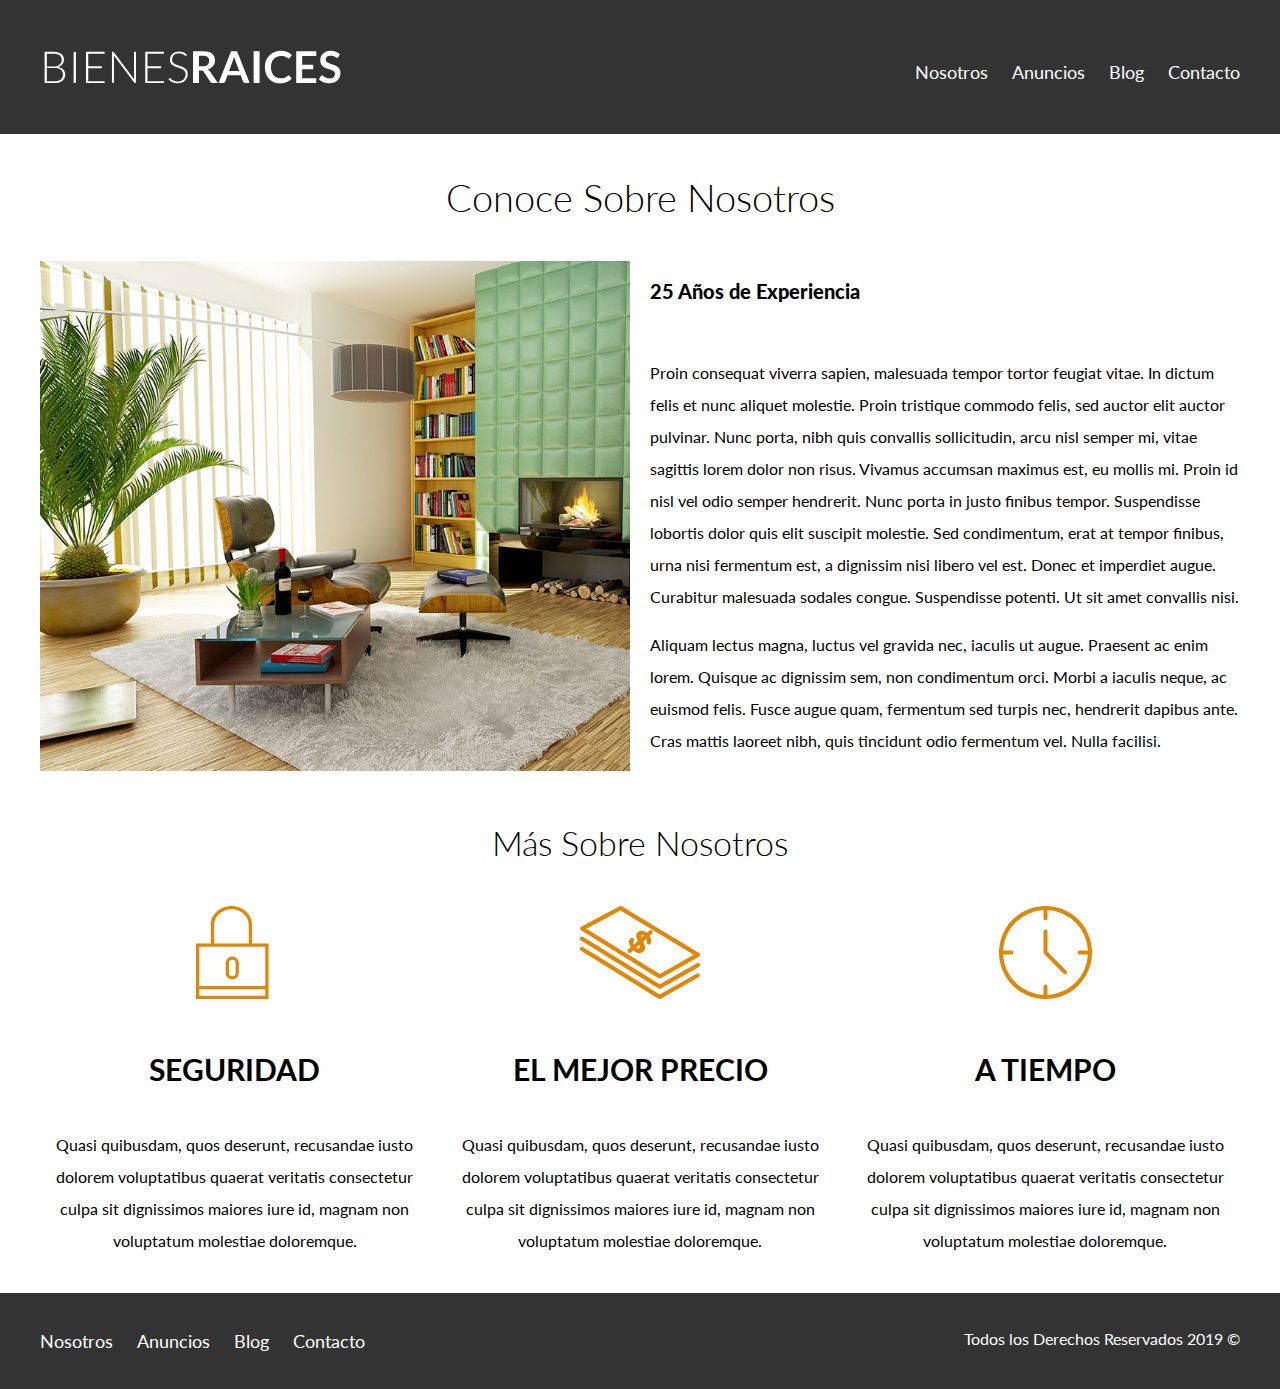
<file: nosotros.html>
<!DOCTYPE html>
<html lang="en">
<head>
    <meta charset="UTF-8">
    <meta name="viewport" content="width=device-width, initial-scale=1.0">
    <meta http-equiv="X-UA-Compatible" content="ie=edge">
    <title>Bienes Raices</title>
    <link href="https://fonts.googleapis.com/css?family=Lato:300,400,700,900" rel="stylesheet">
    <link rel="stylesheet" href="css/normalize.css">
    <link rel="stylesheet" href="css/styles.css">
</head>
<body>

    <header class="site-header">
        <div class="contenedor contenido-header">
            <div class="barra">
                <a href="/">
                    <img src="img/logo.svg" alt="Logotipo de Bienes Raices">
                </a>
                <div class="mobile-menu">
                    <a href="#navegacion">
                        <img src="img/barras.svg" alt="Icono Menu">
                    </a>
                </div>

                <nav id="navegacion" class="navegacion">
                    <a href="nosotros.html">Nosotros</a>
                    <a href="anuncios.html">Anuncios</a>
                    <a href="blog.html">Blog</a>
                    <a href="contacto.html">Contacto</a>
                </nav>
            </div>
        </div> <!-- contenedor -->
    </header>

    <main class="contenedor">
        <h1 class="fw-300 centrar-texto">Conoce Sobre Nosotros</h1>

        <div class="contenido-nosotros">
            <div class="imagen">
                <img src="img/nosotros.jpg" alt="Imagen Sobre Nosotros">
            </div>
            <div class="texto-nosotros">
                <blockquote>25 Años de Experiencia</blockquote>

               <p>Proin consequat viverra sapien, malesuada tempor tortor feugiat vitae. In dictum felis et nunc aliquet molestie. Proin tristique commodo felis, sed auctor elit auctor pulvinar. Nunc porta, nibh quis convallis sollicitudin, arcu nisl semper mi, vitae sagittis lorem dolor non risus. Vivamus accumsan maximus est, eu mollis mi. Proin id nisl vel odio semper hendrerit. Nunc porta in justo finibus tempor. Suspendisse lobortis dolor quis elit suscipit molestie. Sed condimentum, erat at tempor finibus, urna nisi fermentum est, a dignissim nisi libero vel est. Donec et imperdiet augue. Curabitur malesuada sodales congue. Suspendisse potenti. Ut sit amet convallis nisi.</p>

               <p>Aliquam lectus magna, luctus vel gravida nec, iaculis ut augue. Praesent ac enim lorem. Quisque ac dignissim sem, non condimentum orci. Morbi a iaculis neque, ac euismod felis. Fusce augue quam, fermentum sed turpis nec, hendrerit dapibus ante. Cras mattis laoreet nibh, quis tincidunt odio fermentum vel. Nulla facilisi.</p> 
            </div>
        </div>
    </main>

    <section class="contenedor seccion">
        <h2 class="fw-300 centrar-texto">Más Sobre Nosotros</h2>

        <div class="iconos-nosotros">
            <div class="icono">
                <img src="img/icono1.svg" alt="Icono Seguridad">
                <h3>Seguridad</h3>
                <p>Quasi quibusdam, quos deserunt, recusandae iusto dolorem voluptatibus quaerat veritatis consectetur culpa sit dignissimos maiores iure id, magnam non voluptatum molestiae doloremque.</p>
            </div>

            <div class="icono">
                <img src="img/icono2.svg" alt="Icono Mejor Precio">
                <h3>El Mejor Precio</h3>
                <p>Quasi quibusdam, quos deserunt, recusandae iusto dolorem voluptatibus quaerat veritatis consectetur culpa sit dignissimos maiores iure id, magnam non voluptatum molestiae doloremque.</p>
            </div>

            <div class="icono">
                <img src="img/icono3.svg" alt="Icono a Tiempo">
                <h3>A Tiempo</h3>
                <p>Quasi quibusdam, quos deserunt, recusandae iusto dolorem voluptatibus quaerat veritatis consectetur culpa sit dignissimos maiores iure id, magnam non voluptatum molestiae doloremque.</p>
            </div>
        </div>
    </section>

    <footer class="site-footer seccion">
        <div class="contenedor contenedor-footer">
            <nav class="navegacion">
                <a href="nosotros.html">Nosotros</a>
                <a href="anuncios.html">Anuncios</a>
                <a href="blog.html">Blog</a>
                <a href="contacto.html">Contacto</a>
            </nav>
            <p class="copyright">Todos los Derechos Reservados 2019 &copy; </p>
        </div>
    </footer>
</body>
</html>
</file>
<file: css/styles.css>
html {
    box-sizing: border-box;
    font-size: 62.5%; /** Reset para REMS - 62.5% = 10px de 16px **/
}
*, *:before, *:after {
    box-sizing: inherit;
}
body {
    font-family: 'Lato', sans-serif;
    font-size: 1.6rem;
    line-height: 2;
}

/** Globales **/
img {
    max-width: 100%;
}
.contenedor {
    width: 95%;
    max-width: 120rem; /** = 1200px; **/
    margin: 0 auto;
}
h1 {
    font-size: 3.8rem;
}
h2 {
    font-size: 3.4rem;
}
h3 {
    font-size: 3rem;
}
h4 {
    font-size: 2.6rem;
}

/** Utilidades **/
.seccion {
    margin-top: 2rem;
    margin-bottom: 2rem;
}
.fw-300 {
    font-weight: 300;
}
.centrar-texto {
    text-align: center;
}
.d-block {
    display: block!important;
}
.contenido-centrado {
    max-width: 800px;
}

/** Botones **/
.boton {
    color: #ffffff;
    font-weight: 700;
    text-decoration: none;
    font-size: 1.8rem;
    padding: 1rem 3rem;
    margin-top: 3rem;
    display: inline-block;
    text-align: center;
    border: none;
    display: block;
    flex: 0 0 100%;
}
@media (min-width: 768px) {
    .boton {
        display: inline-block;
        flex: 0 0 auto;
    }
}
.boton:hover {
    cursor: pointer;
}
.boton-amarillo {
    background-color: #E08709;
}
.boton-verde {
    background-color: #71B100;
}


/* Header */
.site-header {
    background-color: #333333;
    padding: 1rem 0 3rem 0;
}
.site-header.inicio {
    background-image: url(../img/header.jpg);
    background-position: center center;
    background-size: cover;
    height: 100vh;
    min-height: 60rem;
}
.contenido-header {
    height: 100%;
    display: flex;
    flex-direction: column;
    justify-content: space-between;
    text-align: center;
}
@media (min-width: 768px) {
    .contenido-header{
        text-align: left;
    }
}
.contenido-header h1 {
    color: #ffffff;
    padding-bottom: 2rem;
    max-width: 60rem;
    line-height: 2;
}
.barra {
    padding-top: 3rem;
}
@media (min-width: 768px) {
    .barra {
        display: flex;
        justify-content: space-between;
        align-items: center;
    }
}

/** Navegacion **/
.navegacion a {
    color: #ffffff;
    text-decoration: none;
    font-size: 2.2rem;
    display: block;
}
@media (min-width: 768px) {
    .navegacion a {
        display: inline-block;
        font-size: 1.8rem; /** = 18px **/
        margin-right: 2rem;
    }
    .navegacion a:last-of-type {
        margin: 0;
    }
}
.navegacion a:hover {
    color: #71B100;
}

/** Mobile Menu **/
.mobile-menu img {
    width: 5rem;
}
@media (min-width: 768px) {
    .mobile-menu {
        display: none;
    }
}
.navegacion:target {
    display: block;
}
.navegacion {
    display: none;
}
@media (min-width: 768px) {
    .navegacion {
        display: block;
    }
}

/** Iconos Nosotros **/
@media (min-width: 768px) {
    .iconos-nosotros {
        display: flex;
        justify-content: space-between;
    }
}
.icono {
    text-align: center;

}
@media (min-width: 768px) {
    .icono {
        flex-basis: calc(33.3% - 1rem);
    }
}

.icono h3 {
    text-transform: uppercase;
}
/** Anuncios **/

@media (min-width: 768px) {
    .contenedor-anuncios{
        display: flex;
        justify-content: space-between;
        flex-wrap: wrap;
    }
}
.anuncio {
    border: 1px solid #B5B5B5;
    background-color: #F5F5F5;
    margin-bottom: 2rem;
}
@media (min-width: 768px) {
    .anuncio {
        flex: 0 0 calc(33.3% - 1rem);
    }
}
.contenido-anuncio {
    padding: 2rem;
}
.contenido-anuncio h3, 
.contenido-anuncio p  {
    margin: 0;
}
.precio {
    color: #71B100;
    font-weight: 700;
}
.iconos-caracteristicas {
    list-style: none;
    padding: 0;
    display: flex;
    justify-content: space-evenly;
    flex: 1;
    max-width: 500px;
}
.iconos-caracteristicas li {
    /* flex: 1; */
    display: flex;
}
.iconos-caracteristicas li img {
    margin-right: 2rem;
}
.ver-todas {
    display: flex;
    justify-content: flex-end;
}

/** Contacto Home **/
.imagen-contacto {
    background-image: url(../img/encuentra.jpg);
    background-position: center center;
    background-size: cover;
    height: 40rem;
    display: flex;
    align-items: center;
}
.contenido-contacto {
    flex: 0 0 95%;
    color: #ffffff;
}
.contenido-contacto p {
    font-size: 1.8rem;
}

/** Sección Inferior **/
@media (min-width: 768px) {
    .seccion-inferior {
        display: flex;
        justify-content: space-between;
    }
    .seccion-inferior .blog {
        flex-basis: 60%;
    }
    .seccion-inferior .testimoniales {
        flex-basis: calc(40% - 2rem);
    }
}
.entrada-blog {
    margin-bottom: 2rem;
}
@media (min-width: 768px) {
    .entrada-blog {
        display: flex;
        justify-content: space-between;
    }
}

.entrada-blog:last-of-type {
    margin-bottom: 0;
}
@media (min-width: 768px) {
    .entrada-blog .imagen {
        flex-basis: 40%;
    }
    .entrada-blog .texto-entrada {
        flex-basis: calc(60% - 3rem);
    }
}
.texto-entrada a {
    color: #000000;
    text-decoration: none;
}
.texto-entrada h4 {
    margin: 0;
    line-height: 1.4;
}
.texto-entrada h4::after {
    content: '';
    display: block;
    width: 15rem;
    height: .5rem;
    background-color: #71B100;
    margin-top: 1rem;
}
.texto-entrada span {
    color: #E08709;
}
/*** Testimoniales **/
.testimonial {
    background-color: #71B100;
    font-size: 2.4rem;
    padding: 2rem;
    color: #ffffff;
    border-radius: 2rem;
}
.testimonial  p {
    text-align: right;
}
.testimonial blockquote::before {
    content: '';
    background-image: url(../img/comilla.svg);
    width: 4rem;
    height: 4rem;
    position: absolute;
    left: -2rem;
}

.testimonial blockquote {
    position: relative;
    padding-left: 5rem;
    font-weight: 300;
}
/** Footer **/
.site-footer {
    background-color: #333333;
    margin: 0;
}
.contenedor-footer {
    padding: 3rem 0;
    text-align: center;
}
@media (min-width: 768px) {
    .contenedor-footer {
        display: flex;
        justify-content: space-between;
    }
}
.site-footer nav {
    display: none;
}
@media (min-width: 768px) {
    .site-footer nav {
        display: block;
    }
}

.copyright {
    margin: 0;
    color: #ffffff;
}

/** INTERNAS **/
/* Nosotros **/
@media (min-width: 768px) {
    .contenido-nosotros {
        display: grid;
        grid-template-columns: repeat(2, 1fr);
        grid-column-gap: 2rem;
    }
}

.texto-nosotros blockquote {
    font-weight: 900;
    font-size: 2rem;
    margin: 0;
    padding: 1rem 0 3rem 0;
}

/** Anuncio **/
.resumen-propiedad {
    display: flex;
    justify-content: space-between;
    align-items: center;
}

/** Contacto **/
.contacto p {
    font-size: 1.4rem;
    color: #4f4f4f;
    margin: 2rem 0 0 0;
}
legend {
    font-size: 2rem;
    color: #4f4f4f;
}
label {
    font-weight: 700;
    text-transform: uppercase;
    display: block;
}
input:not([type="submit"]),
textarea,
select {
    padding: 1rem;
    display: block;
    width: 100%;
    background-color: #e1e1e1;
    margin-bottom: 2rem;
    border: none;
    border-radius: 1rem;
}
input[type="radio"]{
    width: auto;
    margin: 0;
}
select {
    -webkit-appearance: none;
    appearance: none;
}
textarea {
    height: 20rem;
}
.forma-contacto {
    max-width:30rem;
    display: flex;
    justify-content: space-between;
    align-items: center;
}
</file>
